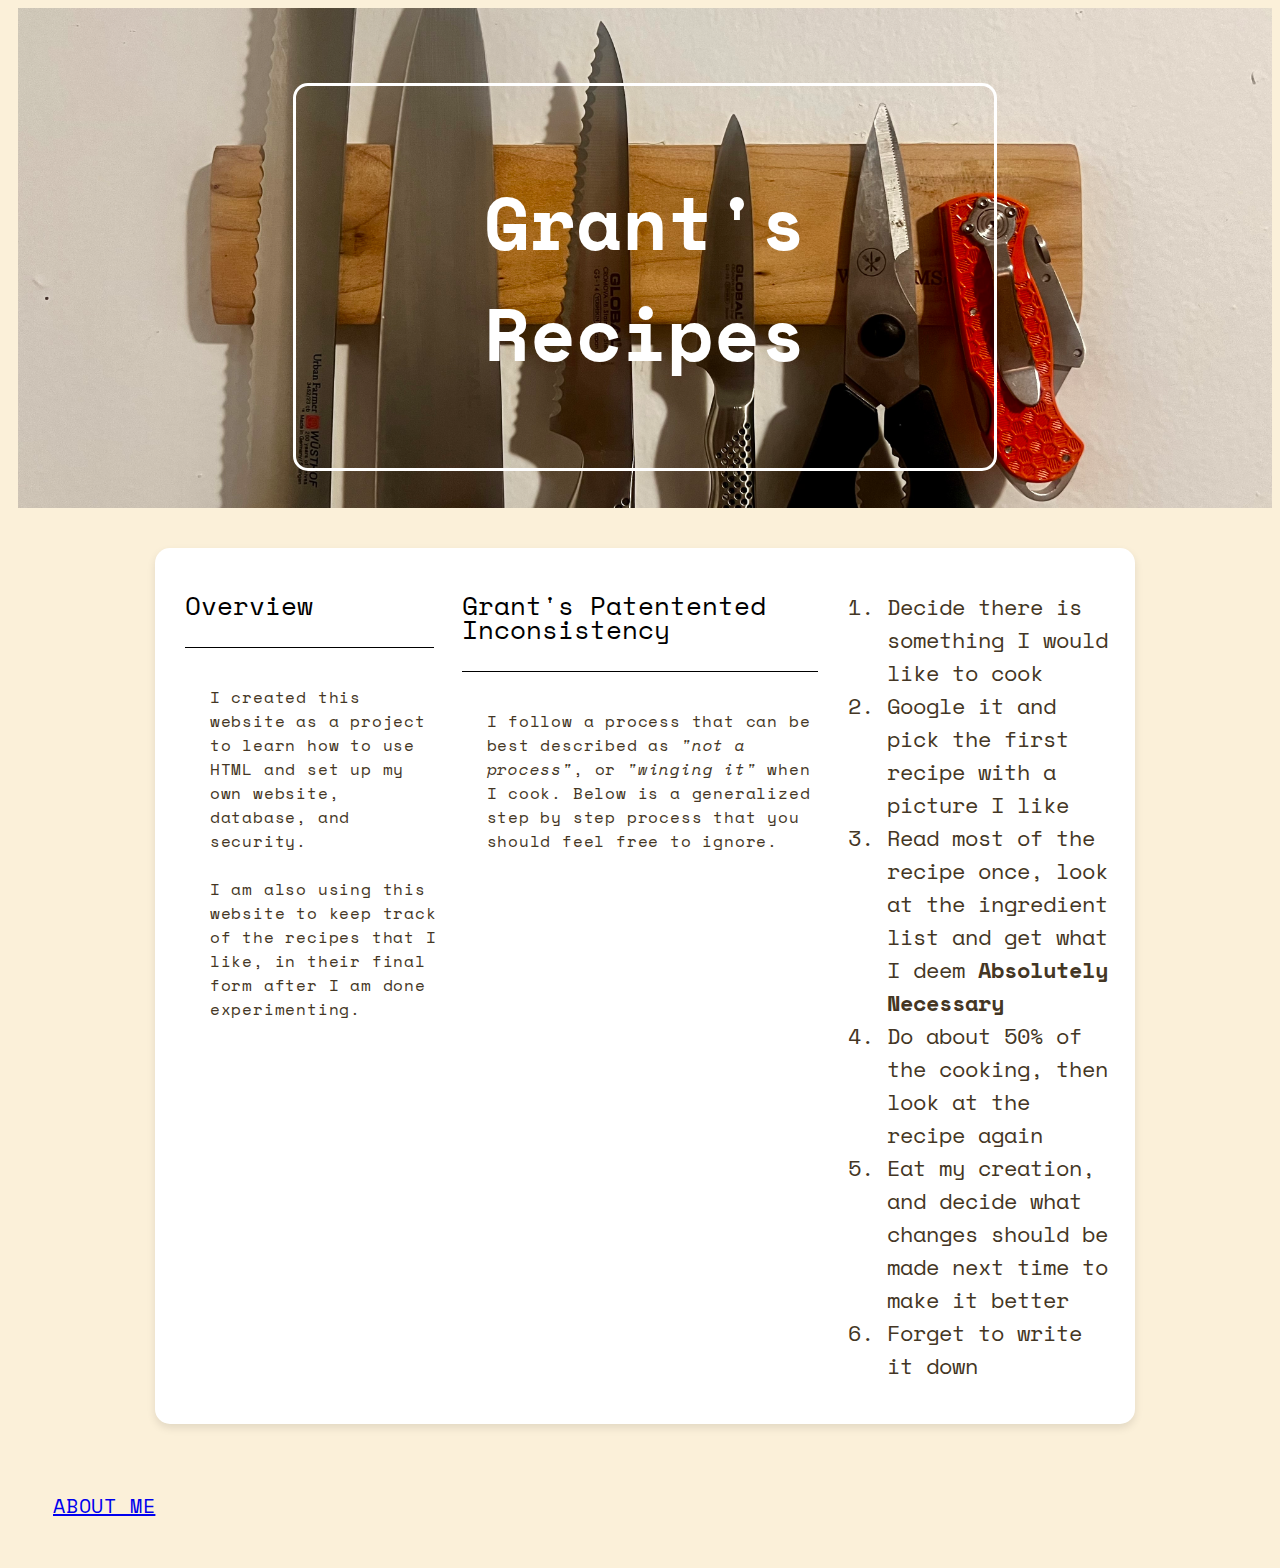
<file: index.html>
<!DOCTYPE html>
<html>
    <head>
        <title>Grant's Recipes</title>
        <link rel="stylesheet" href="style.css">
        <link rel="preconnect" href="https://fonts.googleapis.com">
        <link rel="preconnect" href="https://fonts.gstatic.com" crossorigin>
        <link href="https://fonts.googleapis.com/css2?family=Space+Mono&display=swap" rel="stylesheet">
    </head>
    <body>
        <header>

        
        <div id="banner">
            <div class="content">
                <h1>Grant's Recipes</h1>
        </div>

    </header>

        <div id="main">    
            <div id="overview">
                <h2>Overview</h2>
                <p>
                    I created this website as a project to learn how to use HTML and set up my own website, database, and security.<br><br>
                    I am also using this website to keep track of the recipes that I like, in their final form after I am done experimenting.<br>
                </p>
            </div>
            <div id="inconsistency">
                <h2>Grant's Patentented Inconsistency</h2>
                <p>
                    I follow a process that can be best described as <em>"not a process"</em>, or <em>"winging it"</em>  when I cook. 
                    Below is a generalized step by step process that you should feel free to ignore.<br><br>
                </p>
            </div>
            <div id="process">
                <ol>
                    <li>Decide there is something I would like to cook</li>
                    <li>Google it and pick the first recipe with a picture I like</li>
                    <li>Read most of the recipe once, look at the ingredient list and get what I deem <strong>Absolutely Necessary</strong></li>
                    <li>Do about 50% of the cooking, then look at the recipe again</li>
                    <li>Eat my creation, and decide what changes should be made next time to make it better</li>
                    <li>Forget to write it down</li>
                </ol>
            </div>
        </div>

        <div id="aboutMe">  
            <a href="./aboutMe.html"><h3>About Me</h3></a>
        </div>
    </body>
</html>
</file>
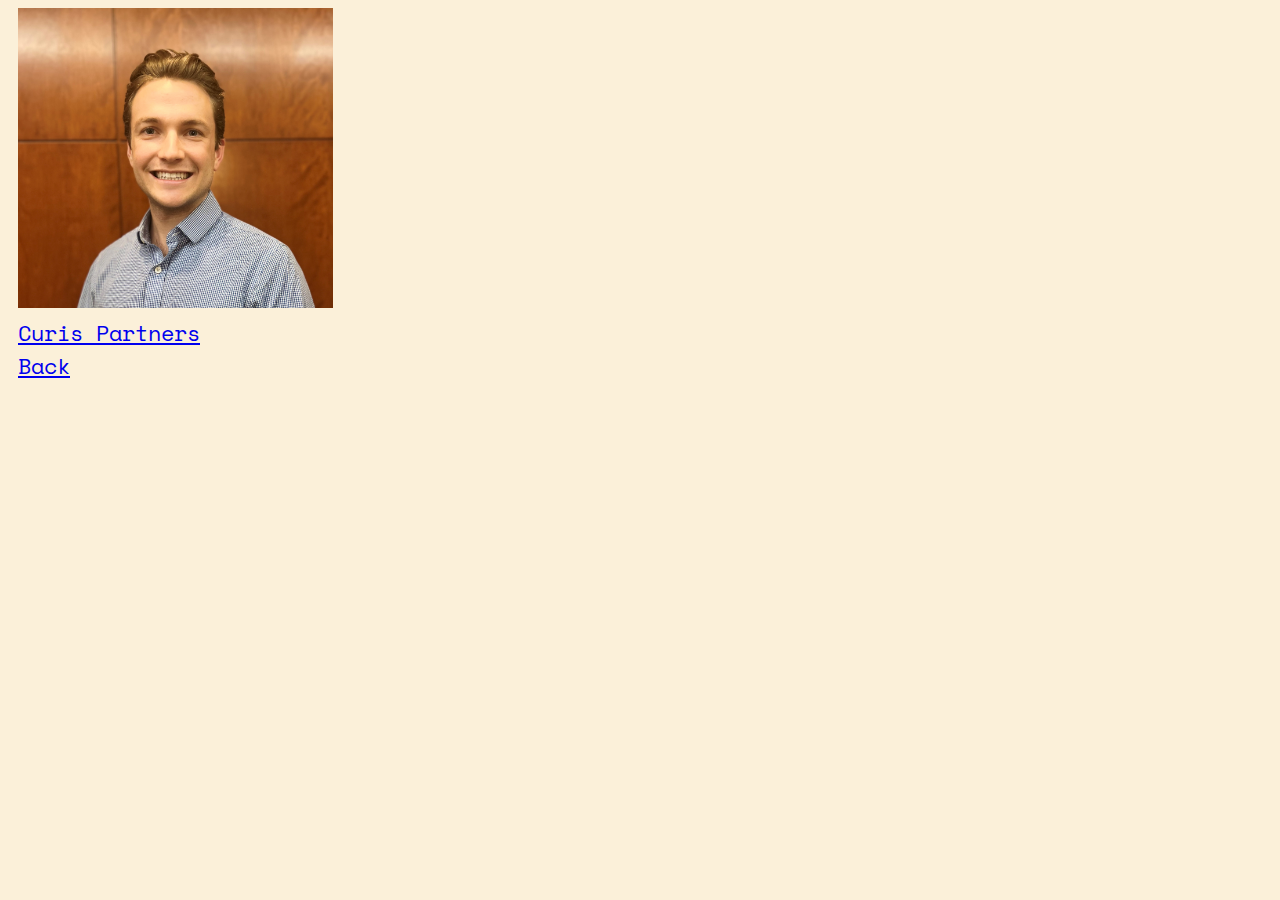
<file: aboutMe.html>
<!DOCTYPE html>
<html>
    <head>
        <title>Grant's Recipes</title>
        <link rel="stylesheet" href="style.css">
        <link rel="preconnect" href="https://fonts.googleapis.com">
        <link rel="preconnect" href="https://fonts.gstatic.com" crossorigin>
        <link href="https://fonts.googleapis.com/css2?family=Space+Mono&display=swap" rel="stylesheet">
    </head>
    <body>
        <img src="images/Headshot.jpg" alt="This may not be exactly what I look like" width="315" height="300" class="center"/> 
        <div>
            <a href="https://www.curispartners.com" target="_blank">Curis Partners</a>
        </div>
    </body>
    <footer>
        <a href="./index.html">Back</a>
    </footer>
</html>
</file>
<file: style.css>
body {
  background: #FBF0D9;
  padding: 0;
  font-family: "Space Mono";
  padding-left: 10px;
  font-size: 22px;
  color: #443624;
}

#banner {
  background-image: url("images/banner.jpg");
  height: 500px;
  width: 100%;
  background-size: cover;
  background-position: center;
}

#banner .content h1 {
  border: 3px solid white;
  position: relative;
  top: 75px;
  width: auto;
  min-width: 300px; 
  margin: 0px 275px 0px 275px;
  color: white;
  font-size: 75px;
  padding: 80px;
  font-weight: bold;
}

h1 {
  font-size: 36px;
  padding: 10px;
  color: black;
  text-align: center;
  border: 3px solid #8c6b48;
  border-radius: 15px;
  width: 400px;
  margin: auto;
}

h2 {
  border-bottom: 1px solid black;
  color: black;
  font-weight: 100;
  font-size: 26px;
  line-height: 24px;
  padding-bottom: 30px;
  text-align: left;
  margin-left: 10px;
  width: 90%;
}

h3 {
  font-size: 20px;
  padding: 15px;
  text-transform: uppercase;
  text-align: left;
  margin-left: 20px;
  font-weight: 500;
  line-height: 2.7;
  letter-spacing: 0.8px;
}

p {
  font-size: 16px;
  padding: 15px;
  text-align: left;
  margin-left: 20px;
  line-height: 2.7;
  letter-spacing: 0.8px;
  text-align: left;
  width: 85%;
  line-height: 1.5;
}

th {
  border: 2px solid #8c6b48;
  background-color: rgba(255, 255, 255, 0.5);
  color: #8c6b48;
}

table {
  text-align: center;
  margin: 20px auto;
  background-color: seashell;
}

td {
  border: 2px solid #8c6b48;
  width: 300px;
  color: black;
}

#main {
  margin: 40px auto;
  padding: 20px;
  background-color: #FFFFFF;
  overflow: auto;
  width: 75%;
  border-radius: 15px;
  box-shadow: 0 4px 8px rgba(0, 0, 0, 0.1);
  position: relative;
  display: flex;
  justify-content: space-between;
  align-items: baseline;
}

button {
  padding: 5px;
  border: 1px solid black;
  border-radius: 5px;
  text-decoration: none;
  box-shadow: 0px 5px;
}

button:hover {
  cursor: pointer;
}

button:active {
  margin-top: 5px;
  color: black;
  box-shadow: 0px 0px;
}
</file>
